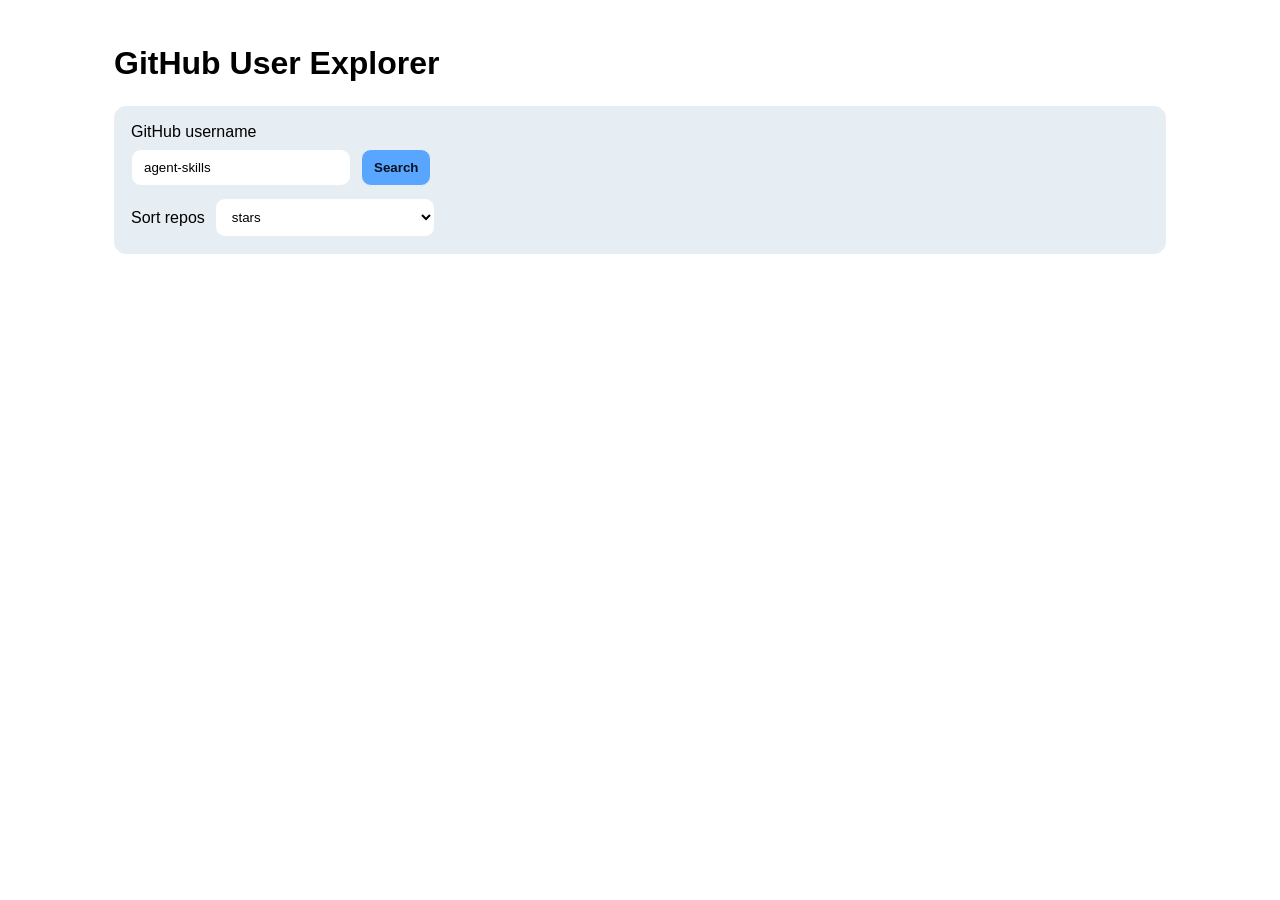
<file: js-async-api-variant1/index.html>
﻿<!doctype html>
<html lang="uk">
<head>
  <meta charset="UTF-8" />
  <meta name="viewport" content="width=device-width, initial-scale=1.0" />
  <title>Практична робота 10.2 — GitHub User Explorer</title>
  <link rel="stylesheet" href="styles.css" />
</head>
<body>
  <div class="app">
    <header class="header">
      <h1>GitHub User Explorer</h1>
    </header>

    <section class="search-card">
      <label for="username">GitHub username</label>
      <div class="search-row">
        <input id="username" type="text" value="agent-skills" placeholder="наприклад: agent-skills" />
        <button id="searchBtn">Search</button>
      </div>
      <div class="controls">
        <label for="sortRepos">Sort repos</label>
        <select id="sortRepos">
          <option value="stars">stars</option>
          <option value="forks">forks</option>
          <option value="updated">updated</option>
        </select>
      </div>
    </section>

    <section id="loading" class="loading hidden">
      <div class="spinner"></div>
      <p>Loading...</p>
    </section>

    <section id="errorBox" class="error hidden"></section>

    <section id="profileSection" class="panel hidden">
      <div class="profile">
        <img id="avatar" alt="avatar" />
        <div>
          <h2 id="name"></h2>
          <p id="login"></p>
          <p id="bio"></p>
          <div class="stats">
            <span id="followers"></span>
            <span id="following"></span>
            <span id="publicRepos"></span>
          </div>
        </div>
      </div>
    </section>

    <section id="reposSection" class="panel hidden">
      <h2>Repositories</h2>
      <div id="reposList" class="repos-grid"></div>
    </section>

    <section id="repoDetailsSection" class="panel hidden">
      <h2>Repository details</h2>
      <div id="repoDetails"></div>
    </section>
  </div>

  <script src="app.js"></script>
</body>
</html>
</file>
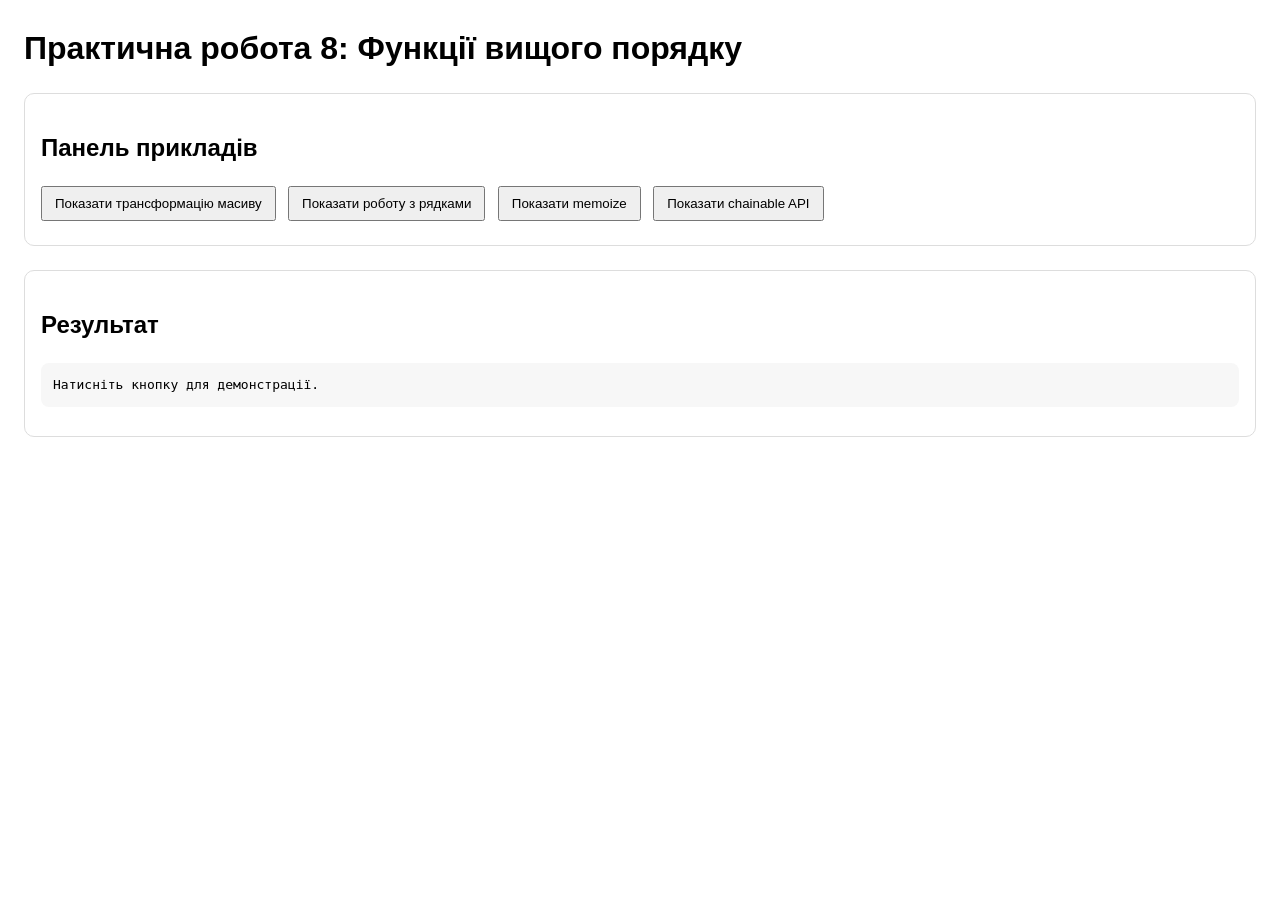
<file: js-hof-variant1/index.html>
﻿<!doctype html>
<html lang="uk">
<head>
  <meta charset="UTF-8" />
  <meta name="viewport" content="width=device-width, initial-scale=1.0" />
  <title>Практична робота 8 — Функції вищого порядку</title>
  <style>
    body { font-family: Arial, sans-serif; margin: 24px; line-height: 1.5; }
    section { margin-bottom: 24px; padding: 16px; border: 1px solid #ddd; border-radius: 10px; }
    button { margin-right: 8px; margin-bottom: 8px; padding: 8px 12px; cursor: pointer; }
    pre { background: #f7f7f7; padding: 12px; border-radius: 8px; overflow: auto; }
    .grid { display: grid; grid-template-columns: 1fr 1fr; gap: 16px; }
    .small { color: #555; }
  </style>
</head>
<body>
  <h1>Практична робота 8: Функції вищого порядку</h1>

  <section>
    <h2>Панель прикладів</h2>
    <button id="btnArray">Показати трансформацію масиву</button>
    <button id="btnStrings">Показати роботу з рядками</button>
    <button id="btnMemo">Показати memoize</button>
    <button id="btnChain">Показати chainable API</button>
  </section>

  <section>
    <h2>Результат</h2>
    <pre id="output">Натисніть кнопку для демонстрації.</pre>
  </section>

  <script src="app.js"></script>
</body>
</html>
</file>
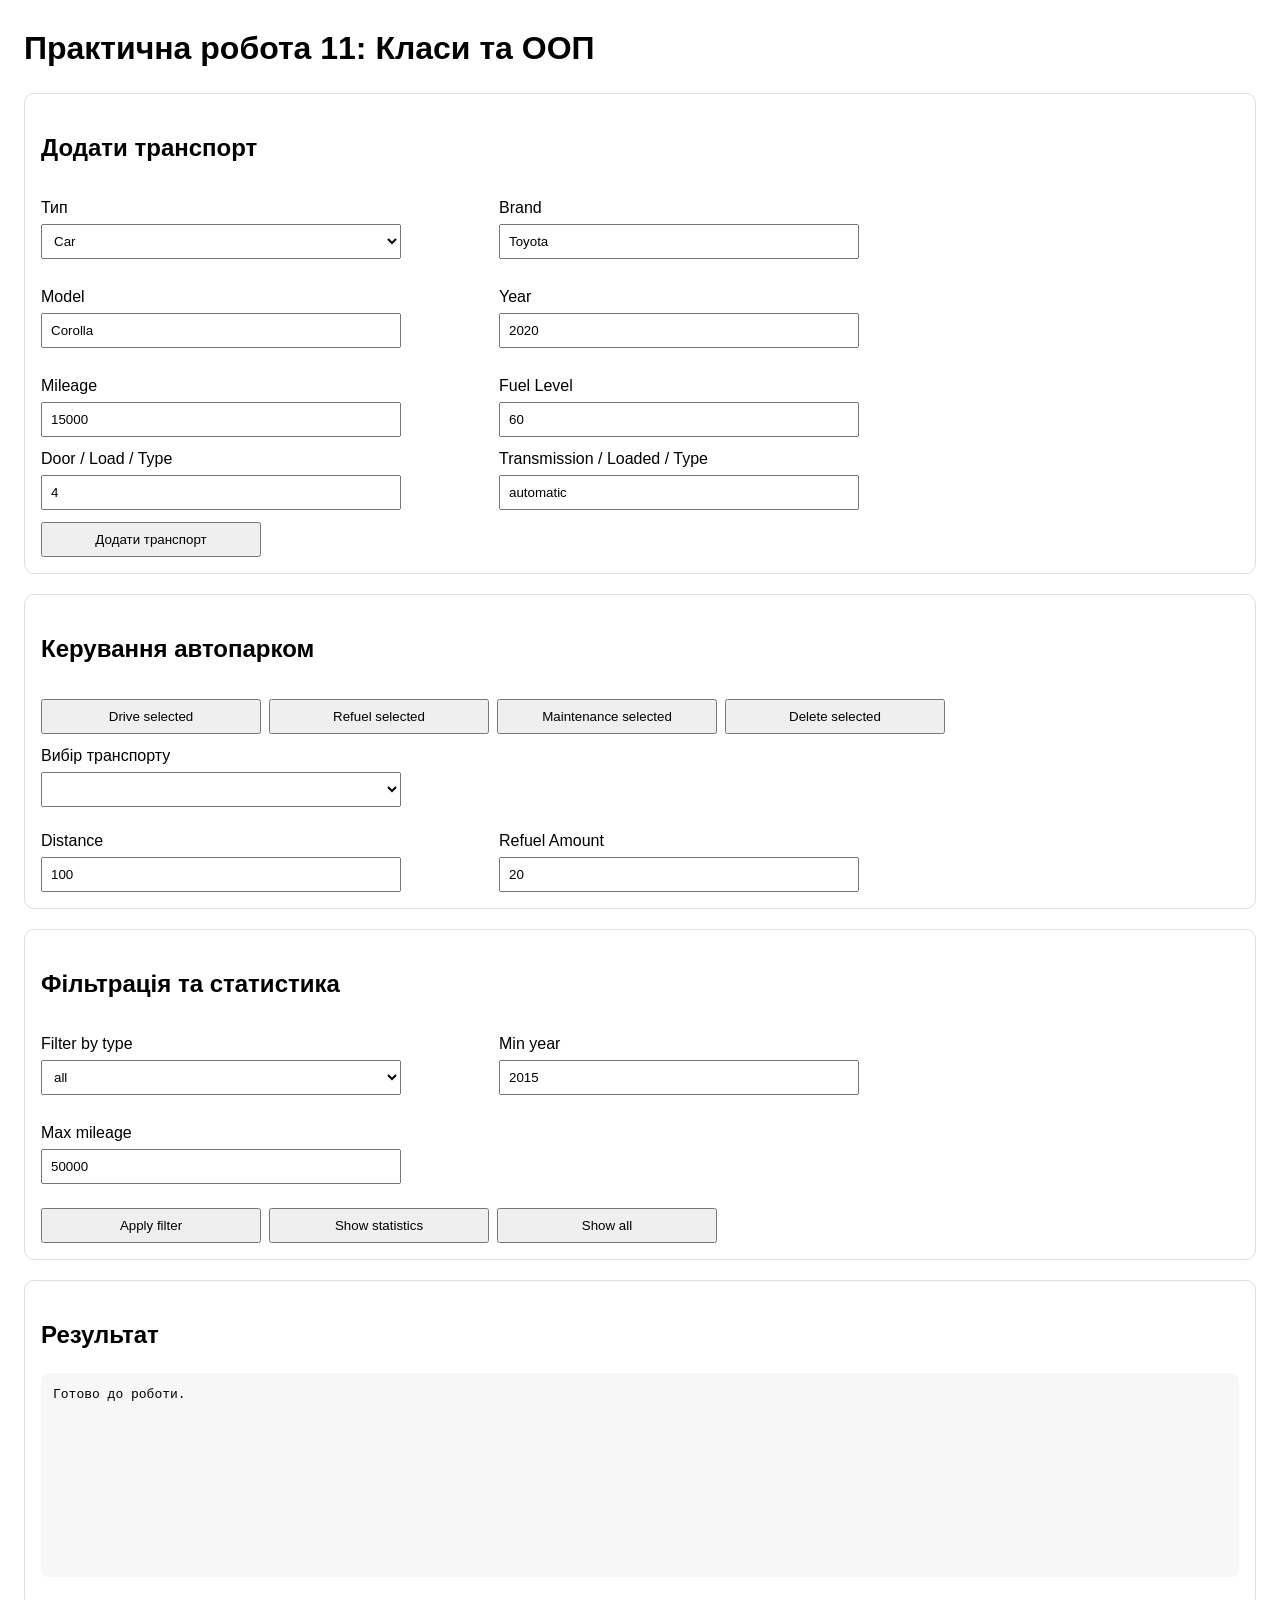
<file: js-oop-variant1/index.html>
﻿<!doctype html>
<html lang="uk">
<head>
  <meta charset="UTF-8" />
  <meta name="viewport" content="width=device-width, initial-scale=1.0" />
  <title>Практична робота 11 — Класи та ООП</title>
  <style>
    body { font-family: Arial, sans-serif; margin: 24px; line-height: 1.5; }
    section { margin-bottom: 20px; padding: 16px; border: 1px solid #ddd; border-radius: 10px; }
    label { display: block; margin-top: 10px; margin-bottom: 4px; }
    input, select, button { padding: 8px; width: 100%; max-width: 360px; box-sizing: border-box; }
    button { cursor: pointer; margin-top: 12px; max-width: 220px; }
    pre { background: #f7f7f7; padding: 12px; border-radius: 8px; overflow: auto; min-height: 180px; }
    .grid { display: grid; grid-template-columns: 1fr 1fr; gap: 16px; max-width: 900px; }
    .row { display: flex; flex-wrap: wrap; gap: 8px; }
  </style>
</head>
<body>
  <h1>Практична робота 11: Класи та ООП</h1>

  <section>
    <h2>Додати транспорт</h2>
    <div class="grid">
      <div>
        <label for="vehicleType">Тип</label>
        <select id="vehicleType">
          <option value="car">Car</option>
          <option value="truck">Truck</option>
          <option value="motorcycle">Motorcycle</option>
        </select>
      </div>
      <div>
        <label for="brand">Brand</label>
        <input id="brand" type="text" value="Toyota" />
      </div>
      <div>
        <label for="model">Model</label>
        <input id="model" type="text" value="Corolla" />
      </div>
      <div>
        <label for="year">Year</label>
        <input id="year" type="number" value="2020" />
      </div>
      <div>
        <label for="mileage">Mileage</label>
        <input id="mileage" type="number" value="15000" />
      </div>
      <div>
        <label for="fuelLevel">Fuel Level</label>
        <input id="fuelLevel" type="number" value="60" />
      </div>
    </div>

    <div class="grid">
      <div>
        <label for="extra1">Door / Load / Type</label>
        <input id="extra1" type="text" value="4" />
      </div>
      <div>
        <label for="extra2">Transmission / Loaded / Type</label>
        <input id="extra2" type="text" value="automatic" />
      </div>
    </div>

    <button id="addBtn">Додати транспорт</button>
  </section>

  <section>
    <h2>Керування автопарком</h2>
    <div class="row">
      <button id="driveBtn">Drive selected</button>
      <button id="refuelBtn">Refuel selected</button>
      <button id="maintenanceBtn">Maintenance selected</button>
      <button id="deleteBtn">Delete selected</button>
    </div>

    <label for="fleetSelect">Вибір транспорту</label>
    <select id="fleetSelect"></select>

    <div class="grid" style="margin-top: 12px;">
      <div>
        <label for="driveDistance">Distance</label>
        <input id="driveDistance" type="number" value="100" />
      </div>
      <div>
        <label for="refuelAmount">Refuel Amount</label>
        <input id="refuelAmount" type="number" value="20" />
      </div>
    </div>
  </section>

  <section>
    <h2>Фільтрація та статистика</h2>
    <div class="grid">
      <div>
        <label for="filterType">Filter by type</label>
        <select id="filterType">
          <option value="all">all</option>
          <option value="Car">Car</option>
          <option value="Truck">Truck</option>
          <option value="Motorcycle">Motorcycle</option>
        </select>
      </div>
      <div>
        <label for="filterYear">Min year</label>
        <input id="filterYear" type="number" value="2015" />
      </div>
      <div>
        <label for="filterMileage">Max mileage</label>
        <input id="filterMileage" type="number" value="50000" />
      </div>
    </div>

    <div class="row" style="margin-top: 12px;">
      <button id="applyFilterBtn">Apply filter</button>
      <button id="statsBtn">Show statistics</button>
      <button id="showAllBtn">Show all</button>
    </div>
  </section>

  <section>
    <h2>Результат</h2>
    <pre id="output">Готово до роботи.</pre>
  </section>

  <script src="app.js"></script>
</body>
</html>
</file>
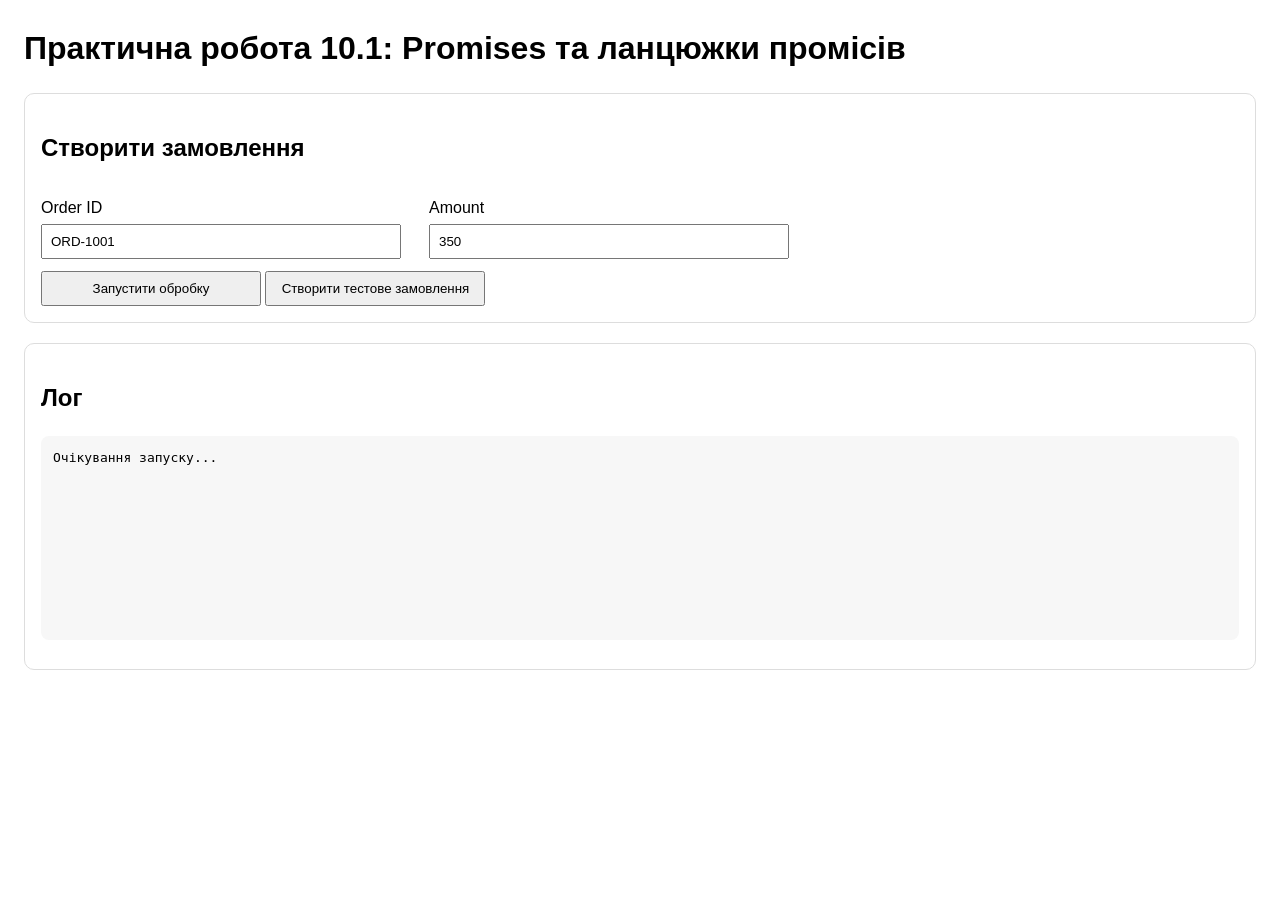
<file: js-promises-variant1/index.html>
﻿<!doctype html>
<html lang="uk">
<head>
  <meta charset="UTF-8" />
  <meta name="viewport" content="width=device-width, initial-scale=1.0" />
  <title>Практична робота 10.1 — Promises</title>
  <style>
    body { font-family: Arial, sans-serif; margin: 24px; line-height: 1.5; }
    section { margin-bottom: 20px; padding: 16px; border: 1px solid #ddd; border-radius: 10px; }
    label { display: block; margin-top: 10px; margin-bottom: 4px; }
    input, button { padding: 8px; width: 100%; max-width: 360px; box-sizing: border-box; }
    button { cursor: pointer; margin-top: 12px; max-width: 220px; }
    pre { background: #f7f7f7; padding: 12px; border-radius: 8px; overflow: auto; min-height: 180px; }
    .row { display: grid; grid-template-columns: 1fr 1fr; gap: 16px; max-width: 760px; }
  </style>
</head>
<body>
  <h1>Практична робота 10.1: Promises та ланцюжки промісів</h1>

  <section>
    <h2>Створити замовлення</h2>
    <div class="row">
      <div>
        <label for="orderId">Order ID</label>
        <input id="orderId" type="text" value="ORD-1001" />
      </div>
      <div>
        <label for="amount">Amount</label>
        <input id="amount" type="number" value="350" min="1" />
      </div>
    </div>
    <button id="startBtn">Запустити обробку</button>
    <button id="sampleBtn">Створити тестове замовлення</button>
  </section>

  <section>
    <h2>Лог</h2>
    <pre id="log">Очікування запуску...</pre>
  </section>

  <script src="app.js"></script>
</body>
</html>
</file>
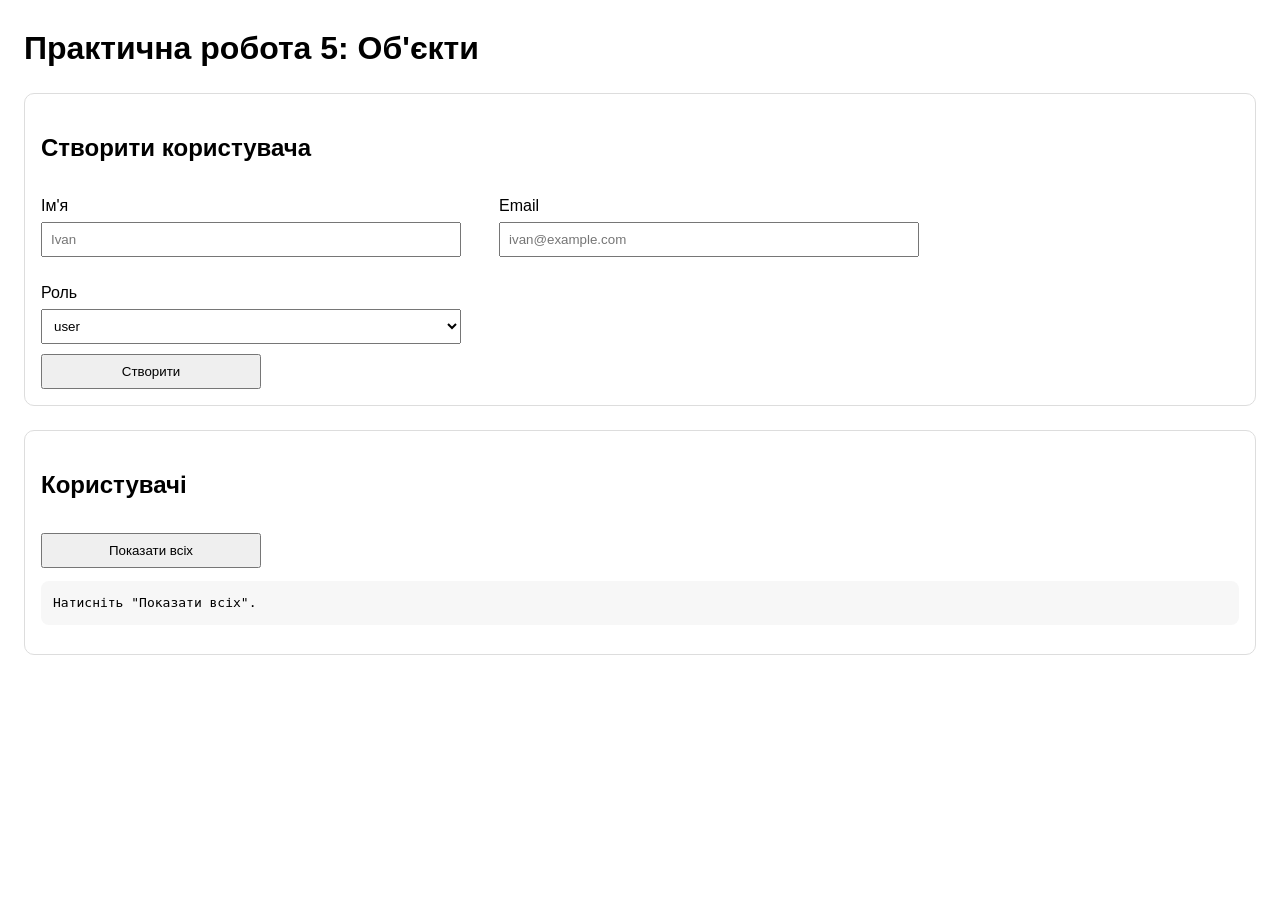
<file: js-pw5/index.html>
﻿<!doctype html>
<html lang="uk">
<head>
  <meta charset="UTF-8" />
  <meta name="viewport" content="width=device-width, initial-scale=1.0" />
  <title>Практична робота 5 — Об'єкти</title>
  <style>
    body { font-family: Arial, sans-serif; margin: 24px; line-height: 1.5; }
    section { margin-bottom: 24px; padding: 16px; border: 1px solid #ddd; border-radius: 10px; }
    label { display: block; margin: 8px 0 4px; }
    input, select, button, textarea { padding: 8px; width: 100%; max-width: 420px; box-sizing: border-box; }
    button { cursor: pointer; margin-top: 10px; max-width: 220px; }
    pre { background: #f7f7f7; padding: 12px; border-radius: 8px; overflow: auto; }
    .row { display: grid; grid-template-columns: 1fr 1fr; gap: 16px; max-width: 900px; }
  </style>
</head>
<body>
  <h1>Практична робота 5: Об'єкти</h1>

  <section>
    <h2>Створити користувача</h2>
    <div class="row">
      <div>
        <label for="name">Ім'я</label>
        <input id="name" type="text" placeholder="Ivan" />
      </div>
      <div>
        <label for="email">Email</label>
        <input id="email" type="email" placeholder="ivan@example.com" />
      </div>
      <div>
        <label for="role">Роль</label>
        <select id="role">
          <option value="user">user</option>
          <option value="admin">admin</option>
        </select>
      </div>
    </div>
    <button id="createBtn">Створити</button>
  </section>

  <section>
    <h2>Користувачі</h2>
    <button id="loadBtn">Показати всіх</button>
    <pre id="output">Натисніть "Показати всіх".</pre>
  </section>

  <script src="app.js"></script>
</body>
</html>
</file>
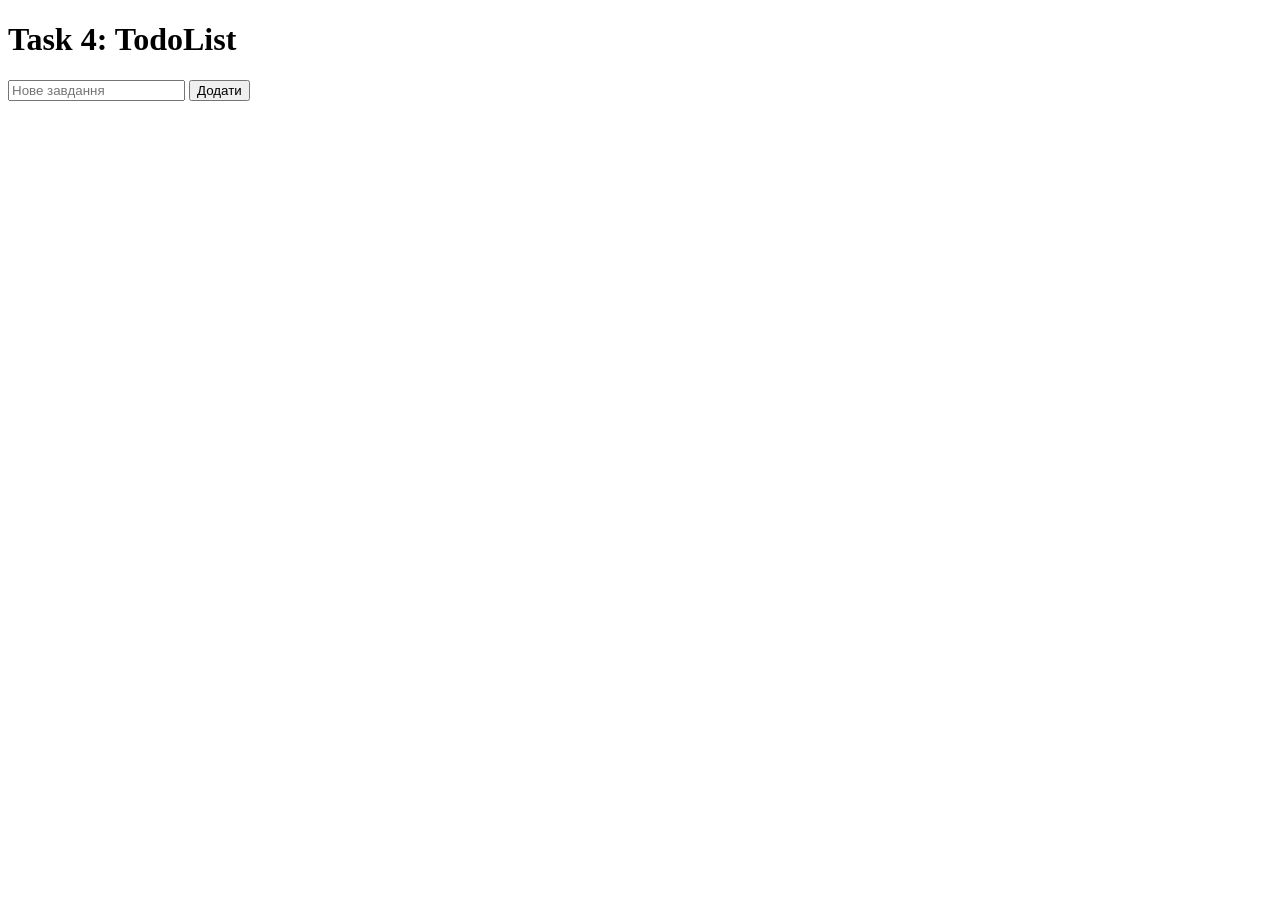
<file: js-final-module-work/js-4/index.html>
﻿<!-- index.html -->
<!DOCTYPE html>
<html lang="uk">
<head>
  <meta charset="UTF-8">
  <title>Task 4: TodoList</title>
  <style>
    .done { text-decoration: line-through; color: #888; }
    li { cursor: pointer; padding: 8px; }
  </style>
</head>
<body>
  <h1>Task 4: TodoList</h1>
  <input id="taskInput" placeholder="Нове завдання">
  <button id="addBtn">Додати</button>
  <ul id="taskList"></ul>

  <script src="script.js"></script>
</body>
</html>
</file>
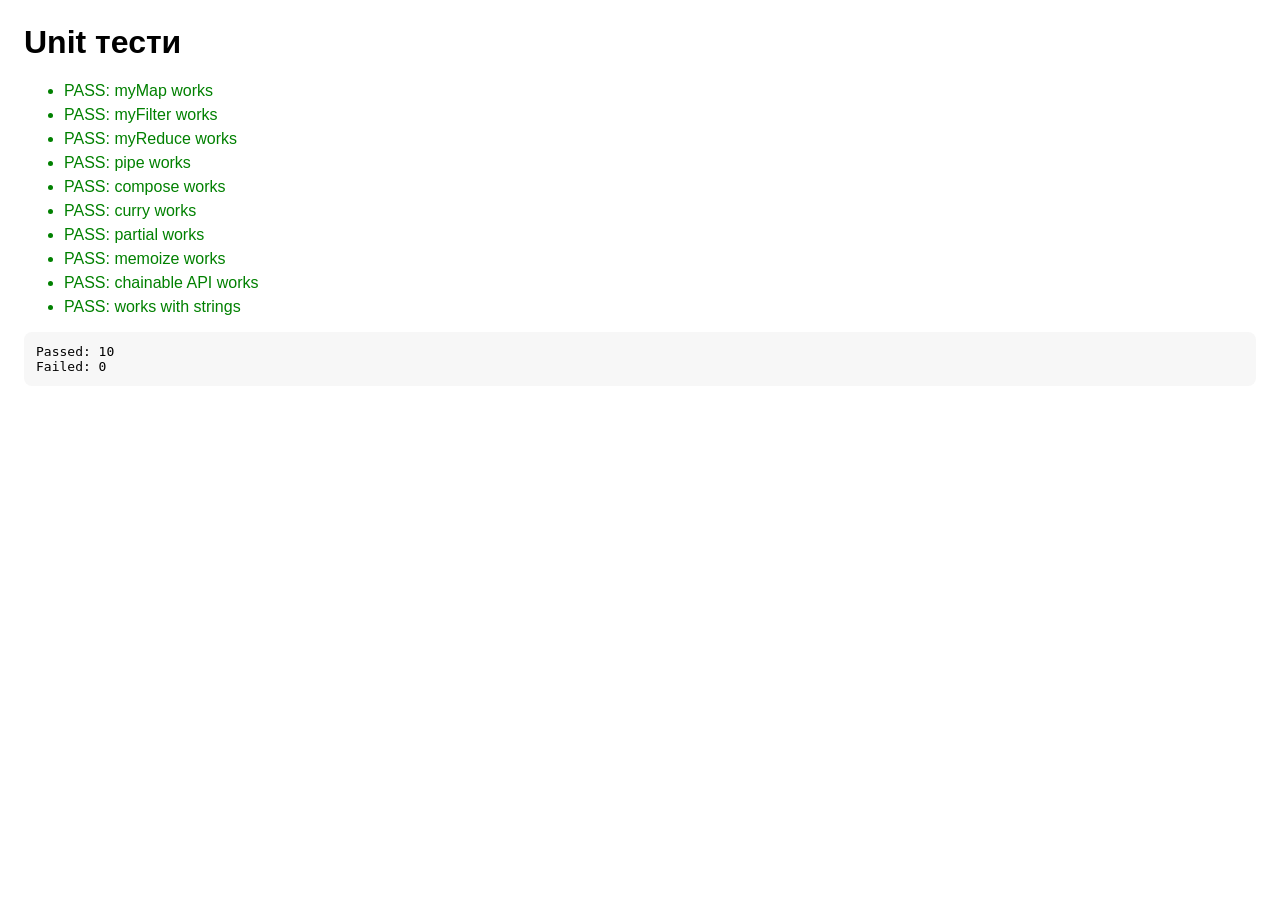
<file: js-hof-variant1/tests.html>
﻿<!doctype html>
<html lang="uk">
<head>
  <meta charset="UTF-8" />
  <meta name="viewport" content="width=device-width, initial-scale=1.0" />
  <title>Тести — Практична робота 8</title>
  <style>
    body { font-family: Arial, sans-serif; margin: 24px; }
    .pass { color: green; }
    .fail { color: red; }
    li { margin-bottom: 6px; }
    pre { background: #f7f7f7; padding: 12px; border-radius: 8px; }
  </style>
</head>
<body>
  <h1>Unit тести</h1>
  <ul id="results"></ul>
  <pre id="summary"></pre>

  <script src="app.js"></script>
  <script>
    const results = document.getElementById('results');
    const summary = document.getElementById('summary');
    let passed = 0;
    let failed = 0;

    function test(name, fn) {
      try {
        fn();
        passed++;
        const li = document.createElement('li');
        li.className = 'pass';
        li.textContent = 'PASS: ' + name;
        results.appendChild(li);
      } catch (error) {
        failed++;
        const li = document.createElement('li');
        li.className = 'fail';
        li.textContent = 'FAIL: ' + name + ' — ' + error.message;
        results.appendChild(li);
      }
    }

    function assert(condition, message) {
      if (!condition) throw new Error(message);
    }

    test('myMap works', () => {
      const result = myMap([1, 2, 3], n => n * 2);
      assert(JSON.stringify(result) === JSON.stringify([2, 4, 6]), 'map failed');
    });

    test('myFilter works', () => {
      const result = myFilter([1, 2, 3, 4], n => n % 2 === 0);
      assert(JSON.stringify(result) === JSON.stringify([2, 4]), 'filter failed');
    });

    test('myReduce works', () => {
      const result = myReduce([1, 2, 3], (acc, n) => acc + n, 0);
      assert(result === 6, 'reduce failed');
    });

    test('pipe works', () => {
      const fn = pipe(x => x + 1, x => x * 2);
      assert(fn(3) === 8, 'pipe failed');
    });

    test('compose works', () => {
      const fn = compose(x => x * 2, x => x + 1);
      assert(fn(3) === 8, 'compose failed');
    });

    test('curry works', () => {
      const sum3 = (a, b, c) => a + b + c;
      const curried = curry(sum3);
      assert(curried(1)(2)(3) === 6, 'curry failed');
    });

    test('partial works', () => {
      const add = (a, b, c) => a + b + c;
      const addOneTwo = partial(add, 1, 2);
      assert(addOneTwo(3) === 6, 'partial failed');
    });

    test('memoize works', () => {
      let count = 0;
      const fn = memoize(x => {
        count++;
        return x * 10;
      });
      assert(fn(5) === 50, 'first call failed');
      assert(fn(5) === 50, 'second call failed');
      assert(count === 1, 'memoize did not cache');
    });

    test('chainable API works', () => {
      const result = chain([1, 2, 3, 4])
        .map(n => n * 2)
        .filter(n => n > 4)
        .value();
      assert(JSON.stringify(result) === JSON.stringify([6, 8]), 'chain failed');
    });

    test('works with strings', () => {
      const result = myMap(['a', 'b'], s => s.toUpperCase());
      assert(JSON.stringify(result) === JSON.stringify(['A', 'B']), 'string handling failed');
    });

    summary.textContent = `Passed: ${passed}\nFailed: ${failed}`;
  </script>
</body>
</html>
</file>
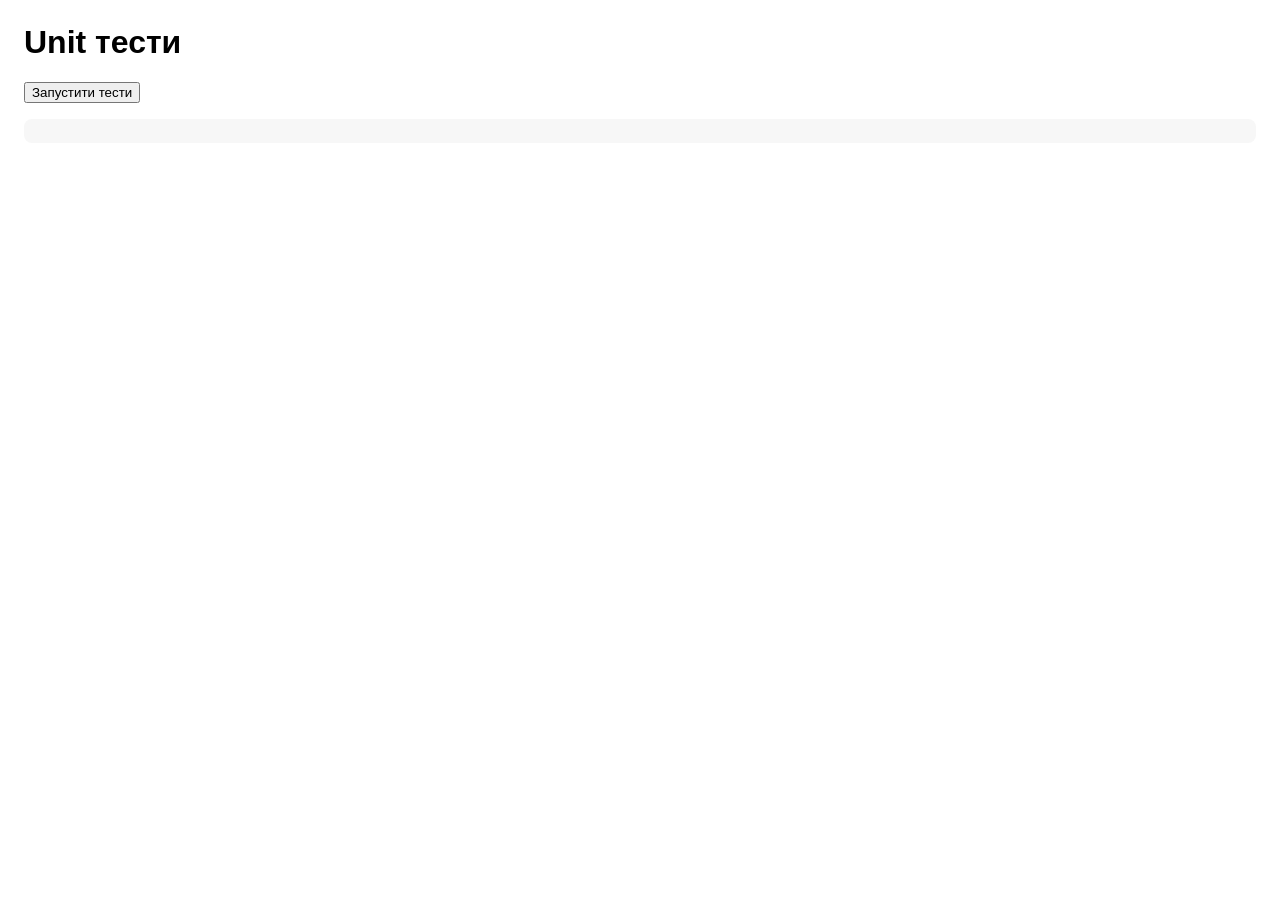
<file: js-oop-variant1/tests.html>
﻿<!doctype html>
<html lang="uk">
<head>
  <meta charset="UTF-8" />
  <meta name="viewport" content="width=device-width, initial-scale=1.0" />
  <title>Тести — Практична робота 11</title>
  <style>
    body { font-family: Arial, sans-serif; margin: 24px; }
    .pass { color: green; }
    .fail { color: red; }
    li { margin-bottom: 6px; }
    pre { background: #f7f7f7; padding: 12px; border-radius: 8px; }
  </style>
</head>
<body>
  <h1>Unit тести</h1>
  <button id="runBtn">Запустити тести</button>
  <ul id="results"></ul>
  <pre id="summary"></pre>

  <script src="app.js"></script>
  <script>
    document.addEventListener('DOMContentLoaded', () => {
      const results = document.getElementById('results');
      const summary = document.getElementById('summary');
      const runBtn = document.getElementById('runBtn');

      function assert(condition, message) {
        if (!condition) throw new Error(message);
      }

      function addResult(ok, name, message = '') {
        const li = document.createElement('li');
        li.className = ok ? 'pass' : 'fail';
        li.textContent = (ok ? 'PASS: ' : 'FAIL: ') + name + (message ? ` — ${message}` : '');
        results.appendChild(li);
      }

      function runTest(name, fn, counters) {
        try {
          fn();
          counters.passed++;
          addResult(true, name);
        } catch (error) {
          counters.failed++;
          addResult(false, name, error.message);
        }
      }

      runBtn.addEventListener('click', () => {
        results.innerHTML = '';
        summary.textContent = '';
        const counters = { passed: 0, failed: 0 };

        runTest('Vehicle class works', () => {
          const v = new Vehicle('Toyota', 'Corolla', 2020, 10000, 50);
          assert(v.getInfo().brand === 'Toyota', 'brand mismatch');
        }, counters);

        runTest('Car extends Vehicle', () => {
          const c = new Car('Honda', 'Civic', 2021, 5000, 60, 4, 'automatic');
          assert(c instanceof Vehicle, 'Car should extend Vehicle');
          assert(c.doors === 4, 'doors mismatch');
        }, counters);

        runTest('Truck has load properties', () => {
          const t = new Truck('MAN', 'TGS', 2019, 20000, 70, 10000, true);
          assert(t instanceof Vehicle, 'Truck should extend Vehicle');
          assert(t.isLoaded === true, 'isLoaded mismatch');
        }, counters);

        runTest('Motorcycle works', () => {
          const m = new Motorcycle('Yamaha', 'MT-07', 2022, 3000, 40, 'sport');
          assert(m instanceof Vehicle, 'Motorcycle should extend Vehicle');
        }, counters);

        runTest('drive updates mileage and fuel', () => {
          const v = new Vehicle('Test', 'Model', 2020, 1000, 100);
          v.drive(50);
          assert(v.mileage === 1050, 'mileage not updated');
          assert(v.fuelLevel < 100, 'fuel not reduced');
        }, counters);

        runTest('refuel increases fuel', () => {
          const v = new Vehicle('Test', 'Model', 2020, 1000, 20);
          v.refuel(30);
          assert(v.fuelLevel === 50, 'fuel not increased');
        }, counters);

        runTest('Fleet add/get/remove works', () => {
          const f = new Fleet();
          const item = f.add(new Vehicle('A', 'B', 2020, 1, 1));
          assert(f.getById(item.id) !== null, 'getById failed');
          assert(f.remove(item.id) === true, 'remove failed');
        }, counters);

        runTest('Static filters work', () => {
          const items = [
            { id: 1, vehicle: new Vehicle('A', 'B', 2020, 100, 50) },
            { id: 2, vehicle: new Vehicle('C', 'D', 2010, 200, 50) }
          ];
          assert(Vehicle.filterByYear(items.map(i => i.vehicle), 2015).length === 1, 'year filter failed');
          assert(Vehicle.filterByMileage(items.map(i => i.vehicle), 150).length === 1, 'mileage filter failed');
        }, counters);

        runTest('Statistics calculation works', () => {
          const f = new Fleet();
          f.add(new Vehicle('A', 'B', 2020, 100, 50));
          f.add(new Vehicle('C', 'D', 2021, 300, 50));
          const s = f.getStatistics();
          assert(s.count === 2, 'count mismatch');
          assert(s.averageMileage === 200, 'averageMileage mismatch');
        }, counters);

        summary.textContent = `Passed: ${counters.passed}\nFailed: ${counters.failed}`;
      });
    });
  </script>
</body>
</html>
</file>
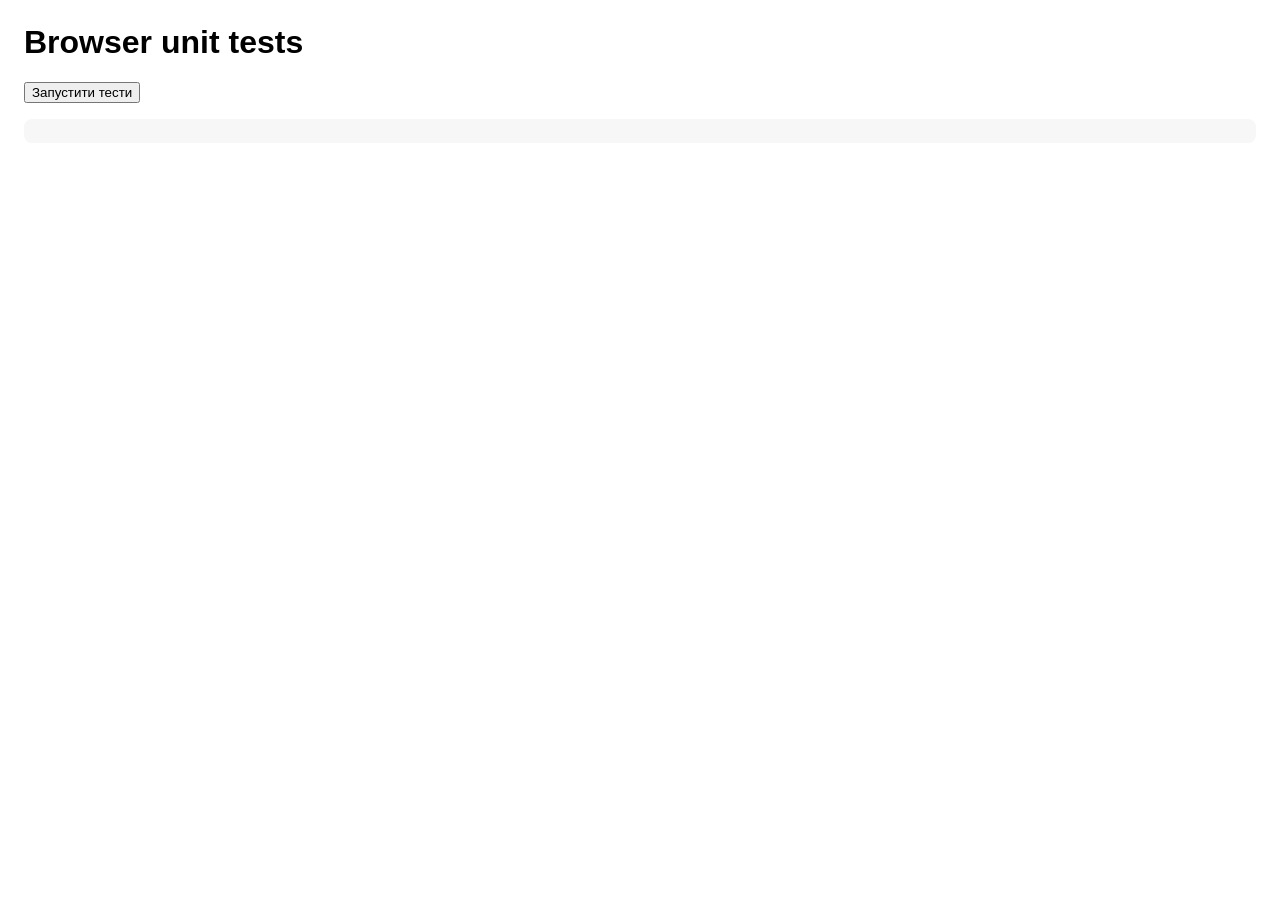
<file: js-promises-variant1/tests.html>
﻿<!doctype html>
<html lang="uk">
<head>
  <meta charset="UTF-8" />
  <meta name="viewport" content="width=device-width, initial-scale=1.0" />
  <title>Тести — Практична робота 10.1</title>
  <style>
    body { font-family: Arial, sans-serif; margin: 24px; }
    .pass { color: green; }
    .fail { color: red; }
    li { margin-bottom: 6px; }
    pre { background: #f7f7f7; padding: 12px; border-radius: 8px; }
  </style>
</head>
<body>
  <h1>Browser unit tests</h1>
  <button id="runBtn">Запустити тести</button>
  <ul id="results"></ul>
  <pre id="summary"></pre>

  <script src="app.js"></script>
  <script>
    document.addEventListener('DOMContentLoaded', () => {
      const results = document.getElementById('results');
      const summary = document.getElementById('summary');
      const runBtn = document.getElementById('runBtn');

      function assert(condition, message) {
        if (!condition) throw new Error(message);
      }

      function addResult(ok, name, message = '') {
        const li = document.createElement('li');
        li.className = ok ? 'pass' : 'fail';
        li.textContent = (ok ? 'PASS: ' : 'FAIL: ') + name + (message ? ` — ${message}` : '');
        results.appendChild(li);
      }

      function runTest(name, fn, counters) {
        try {
          fn();
          counters.passed++;
          addResult(true, name);
        } catch (error) {
          counters.failed++;
          addResult(false, name, error.message);
        }
      }

      function resetUI() {
        results.innerHTML = '';
        summary.textContent = '';
      }

      runBtn.addEventListener('click', () => {
        resetUI();
        const counters = { passed: 0, failed: 0 };

        runTest('validateOrder accepts valid input', () => {
          const order = validateOrder({ orderId: 'ORD-1', amount: 100 });
          assert(order.orderId === 'ORD-1', 'invalid orderId');
        }, counters);

        runTest('validateOrder rejects invalid amount', () => {
          let errorCaught = false;
          try {
            validateOrder({ orderId: 'ORD-1', amount: 0 });
          } catch (error) {
            errorCaught = true;
          }
          assert(errorCaught, 'should throw error');
        }, counters);

        runTest('Promise functions return Promise objects', () => {
          const a = checkAvailability('ORD-1');
          const b = reserveItems('ORD-1');
          const c = processPayment('ORD-1', 100);
          const d = scheduleDelivery('ORD-1');
          assert(a instanceof Promise, 'checkAvailability is not Promise');
          assert(b instanceof Promise, 'reserveItems is not Promise');
          assert(c instanceof Promise, 'processPayment is not Promise');
          assert(d instanceof Promise, 'scheduleDelivery is not Promise');
        }, counters);

        runTest('processOrder returns Promise', () => {
          const p = processOrder({ orderId: 'ORD-2', amount: 200 });
          assert(p instanceof Promise, 'processOrder is not Promise');
        }, counters);

        summary.textContent = `Passed: ${counters.passed}\nFailed: ${counters.failed}\n\nNote: async stages can fail randomly by design (20% chance).`;
      });
    });
  </script>
</body>
</html>
</file>
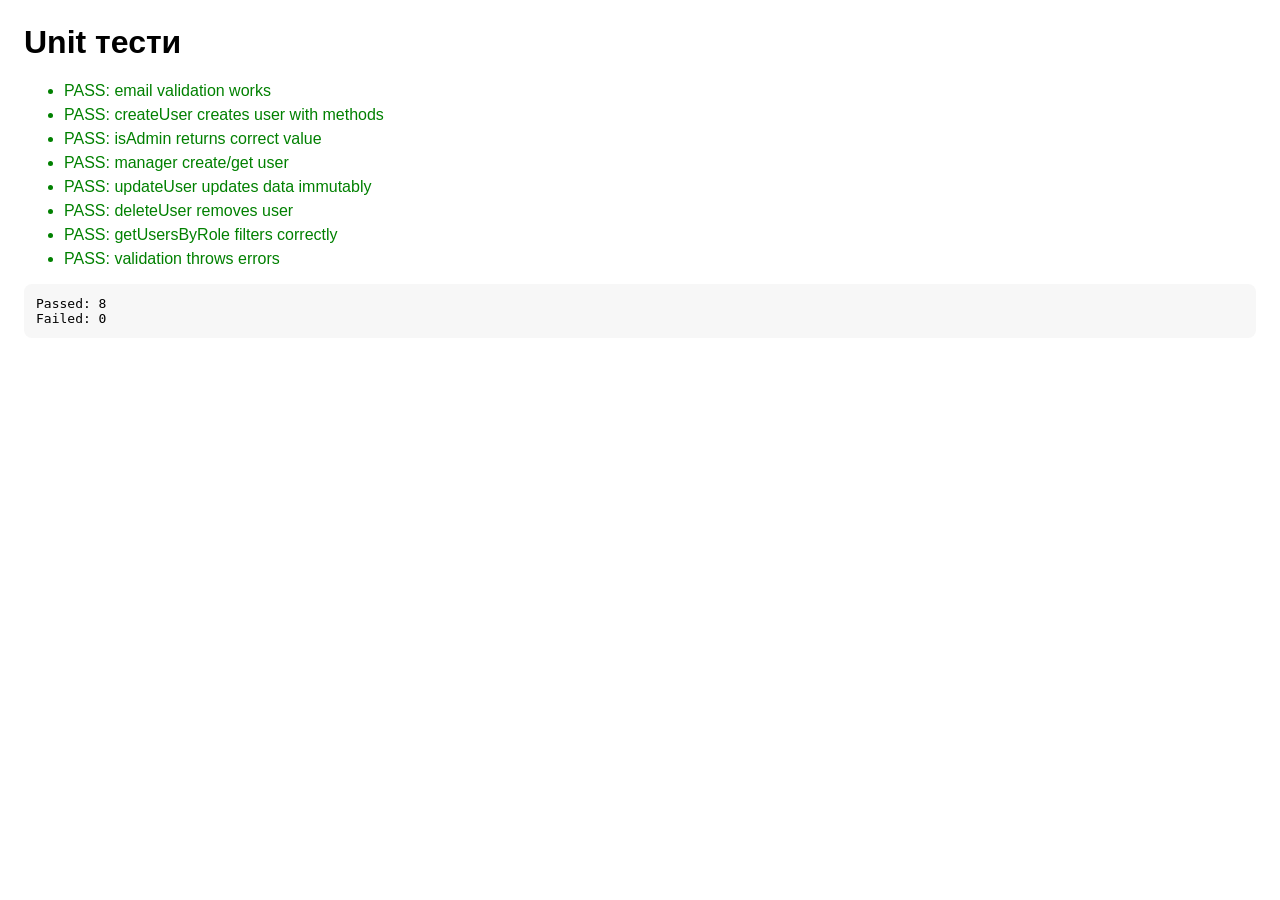
<file: js-pw5/tests.html>
﻿<!doctype html>
<html lang="uk">
<head>
  <meta charset="UTF-8" />
  <meta name="viewport" content="width=device-width, initial-scale=1.0" />
  <title>Тести — Практична робота 5</title>
  <style>
    body { font-family: Arial, sans-serif; margin: 24px; }
    .pass { color: green; }
    .fail { color: red; }
    li { margin-bottom: 6px; }
    pre { background: #f7f7f7; padding: 12px; border-radius: 8px; }
  </style>
</head>
<body>
  <h1>Unit тести</h1>
  <ul id="results"></ul>
  <pre id="summary"></pre>
  <script src="app.js"></script>
  <script>
    const results = document.getElementById('results');
    const summary = document.getElementById('summary');
    let passed = 0;
    let failed = 0;

    function test(name, fn) {
      try {
        fn();
        passed++;
        const li = document.createElement('li');
        li.className = 'pass';
        li.textContent = 'PASS: ' + name;
        results.appendChild(li);
      } catch (error) {
        failed++;
        const li = document.createElement('li');
        li.className = 'fail';
        li.textContent = 'FAIL: ' + name + ' — ' + error.message;
        results.appendChild(li);
      }
    }

    function assert(condition, message) {
      if (!condition) throw new Error(message);
    }

    const manager = createUserManager();

    test('email validation works', () => {
      assert(isValidEmail('a@b.com') === true, 'valid email should pass');
      assert(isValidEmail('bad-email') === false, 'invalid email should fail');
    });

    test('createUser creates user with methods', () => {
      const user = createUser({ id: 1, name: 'Ivan', email: 'ivan@example.com', role: 'user' });
      assert(user.id === 1, 'id mismatch');
      assert(typeof user.getInfo === 'function', 'getInfo missing');
      assert(typeof user.updateProfile === 'function', 'updateProfile missing');
      assert(typeof user.isAdmin === 'function', 'isAdmin missing');
    });

    test('isAdmin returns correct value', () => {
      const admin = createUser({ id: 2, name: 'Admin', email: 'admin@example.com', role: 'admin' });
      assert(admin.isAdmin() === true, 'admin should be true');
    });

    test('manager create/get user', () => {
      const user = manager.createUser({ name: 'Kate', email: 'kate@example.com', role: 'user' });
      const found = manager.getUser(user.id);
      assert(found.name === 'Kate', 'user not found');
    });

    test('updateUser updates data immutably', () => {
      const user = manager.createUser({ name: 'Mark', email: 'mark@example.com', role: 'user' });
      const updated = manager.updateUser(user.id, { role: 'admin' });
      assert(updated.role === 'admin', 'role not updated');
      assert(manager.getUser(user.id).role === 'admin', 'stored role not updated');
    });

    test('deleteUser removes user', () => {
      const user = manager.createUser({ name: 'Olha', email: 'olha@example.com', role: 'user' });
      assert(manager.deleteUser(user.id) === true, 'delete should return true');
      assert(manager.getUser(user.id) === null, 'user should be removed');
    });

    test('getUsersByRole filters correctly', () => {
      manager.createUser({ name: 'A1', email: 'a1@example.com', role: 'admin' });
      manager.createUser({ name: 'U1', email: 'u1@example.com', role: 'user' });
      const admins = manager.getUsersByRole('admin');
      assert(admins.every(user => user.role === 'admin'), 'filter broken');
    });

    test('validation throws errors', () => {
      let errorCaught = false;
      try {
        manager.createUser({ name: 'Bad', email: 'bad-email', role: 'user' });
      } catch (error) {
        errorCaught = true;
      }
      assert(errorCaught, 'error should be thrown');
    });

    summary.textContent = `Passed: ${passed}\nFailed: ${failed}`;
  </script>
</body>
</html>
</file>
<file: js-async-api-variant1/styles.css>
:root {
  --bg: #FFF;
  --panel: #e6edf3;
  --text: #000;
  --accent: #58a6ff;
  --danger: #ff7b72;
  --border: #e6edf3;
}

* { box-sizing: border-box; }

body {
  margin: 0;
  font-family: Arial, sans-serif;
  background: var(--bg);
  color: var(--text);
}

.app {
  max-width: 1100px;
  margin: 0 auto;
  padding: 24px;
}

.header {
  margin-bottom: 24px;
}

.search-card, .panel, .error, .loading {
  background: var(--panel);
  border: 1px solid var(--border);
  border-radius: 12px;
  padding: 16px;
  margin-bottom: 18px;
}

.search-row {
  display: flex;
  gap: 10px;
  margin-top: 8px;
  flex-wrap: wrap;
}

input, select, button {
  border-radius: 10px;
  border: 1px solid var(--border);
  background: #FFFFFF;
  color: var(--text);
  padding: 10px 12px;
}

input, select {
  min-width: 220px;
}

button {
  cursor: pointer;
  background: var(--accent);
  color: #081120;
  font-weight: bold;
}

.controls {
  margin-top: 12px;
  display: flex;
  gap: 10px;
  align-items: center;
  flex-wrap: wrap;
}

.hidden { display: none; }

.loading {
  text-align: center;
}

.spinner {
  width: 36px;
  height: 36px;
  border: 4px solid rgba(255,255,255,0.2);
  border-top-color: var(--accent);
  border-radius: 50%;
  margin: 0 auto 10px;
  animation: spin 1s linear infinite;
}

@keyframes spin {
  to { transform: rotate(360deg); }
}

.error {
  color: var(--danger);
  border-color: rgba(255, 123, 114, 0.4);
}

.profile {
  display: flex;
  gap: 18px;
  align-items: flex-start;
  flex-wrap: wrap;
}

.profile img {
  width: 140px;
  height: 140px;
  border-radius: 50%;
  border: 2px solid var(--border);
}

.stats {
  display: flex;
  gap: 14px;
  flex-wrap: wrap;
  color: var(--muted);
  margin-top: 8px;
}

.repos-grid {
  display: grid;
  grid-template-columns: repeat(auto-fit, minmax(280px, 1fr));
  gap: 14px;
}

.repo-card {
  border: 1px solid var(--border);
  border-radius: 12px;
  padding: 14px;
  background: #9da7b3;
  color: FFFFFF;
}

.repo-card h3 {
  margin-top: 0;
  margin-bottom: 8px;
}

.repo-meta {
  color: FFFFFF;
  font-size: 0.95rem;
  display: grid;
  gap: 4px;
}

.repo-card button {
  margin-top: 12px;
}
</file>
